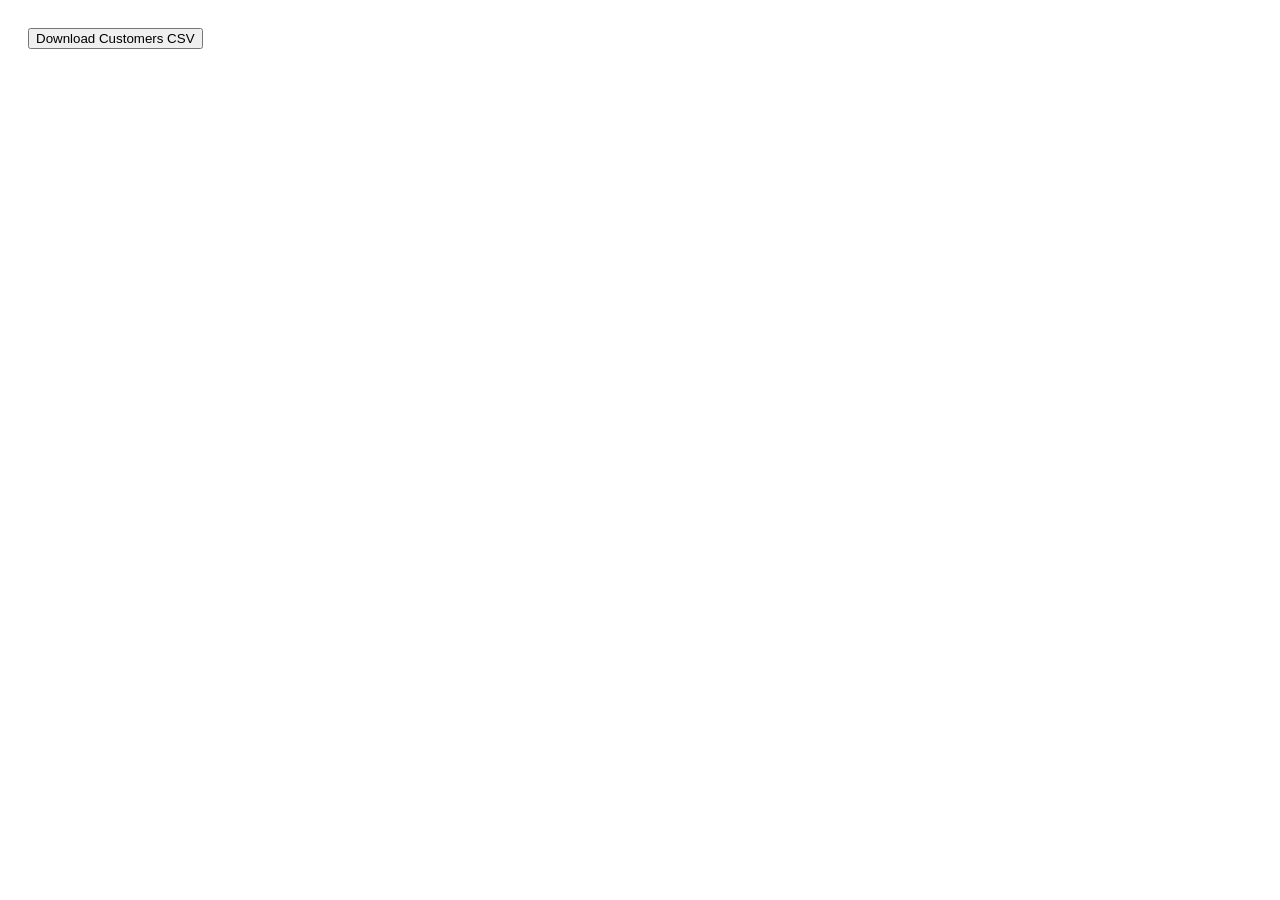
<file: gormsolutions_mobile_app/www/customer.html>
<!DOCTYPE html>
<html lang="en">
<head>
  <meta charset="UTF-8">
  <title>Download Customer CSV with Progress</title>
  <style>
    body {
      font-family: Arial, sans-serif;
      padding: 20px;
    }

    #progress-container {
      margin-top: 20px;
      width: 100%;
      background-color: #f3f3f3;
      border-radius: 6px;
      height: 25px;
      overflow: hidden;
      border: 1px solid #ccc;
    }

    #progress-bar {
      height: 100%;
      width: 0%;
      background-color: #4caf50;
      transition: width 0.3s;
    }

    #status-text {
      margin-top: 10px;
      font-size: 16px;
    }
  </style>
</head>
<body>

  <button id="downloadBtn" onclick="downloadCSV()">Download Customers CSV</button>

  <div id="progress-container" style="display:none;">
    <div id="progress-bar"></div>
  </div>
  <div id="status-text"></div>

  <script>
    async function downloadCSV() {
      const apiBase = 'https://erp.divacakes.com.ng/api/method/gormsolutions_mobile_app.custom_api.customer.get_customer_details';
      const limit = 1000;
      let offset = 0;
      let total = 0;
      let downloaded = 0;
      const customers = [];

      const headers = [
        'customer_name', 'name', 'mobile_no', 'email_id',
        'creation', 'loyalty_program', 'earned_points',
        'redeemed_points', 'remaining_points', 'conversion_rate',
        'redeemed_value', 'remaining_value'
      ];

      document.getElementById("downloadBtn").disabled = true;
      document.getElementById("progress-container").style.display = 'block';
      document.getElementById("status-text").textContent = 'Starting download...';

      try {
        // Step 1: Get total count
        const firstPage = await fetch(`${apiBase}?limit=${limit}&offset=${offset}`);
        const firstData = await firstPage.json();

        if (!firstData || !firstData.message || !Array.isArray(firstData.message.customers)) {
          alert("Invalid response");
          return;
        }

        customers.push(...firstData.message.customers);
        total = firstData.message.total_count || firstData.message.customers.length;
        downloaded = customers.length;
        updateProgress(downloaded, total);

        // Step 2: Fetch remaining pages
        offset += limit;

        while (downloaded < total) {
          const response = await fetch(`${apiBase}?limit=${limit}&offset=${offset}`);
          const result = await response.json();
          if (result.message && result.message.customers.length > 0) {
            customers.push(...result.message.customers);
            downloaded += result.message.customers.length;
            updateProgress(downloaded, total);
            offset += limit;
          } else {
            break;
          }
        }

        // Step 3: Generate CSV
        const csvRows = [headers.join(',')];

        customers.forEach(data => {
          const customer = {};
          for (const header of headers) {
            const value = data[header] ?? '';
            switch (header) {
              case 'earned_points':
              case 'redeemed_points':
              case 'remaining_points':
                customer[header] = parseInt(value) || 0;
                break;
              case 'conversion_rate':
              case 'redeemed_value':
              case 'remaining_value':
                customer[header] = parseFloat(value) || 0.0;
                break;
              default:
                customer[header] = value;
            }
          }

          const row = headers.map(h => `"${(customer[h] ?? '').toString().replace(/"/g, '""')}"`).join(',');
          csvRows.push(row);
        });

        const blob = new Blob([csvRows.join('\n')], { type: 'text/csv;charset=utf-8;' });
        const url = URL.createObjectURL(blob);
        const link = document.createElement("a");
        link.setAttribute("href", url);
        link.setAttribute("download", "customers.csv");
        document.body.appendChild(link);
        link.click();
        document.body.removeChild(link);

        document.getElementById("status-text").textContent = `✅ Download complete: ${downloaded} customers`;
      } catch (err) {
        console.error(err);
        document.getElementById("status-text").textContent = '❌ Error downloading customers.';
      } finally {
        document.getElementById("downloadBtn").disabled = false;
      }
    }

    function updateProgress(current, total) {
      const percent = Math.min(100, Math.floor((current / total) * 100));
      document.getElementById("progress-bar").style.width = percent + '%';
      document.getElementById("status-text").textContent = `Downloading... ${current} of ${total} (${percent}%)`;
    }
  </script>

</body>
</html>
</file>
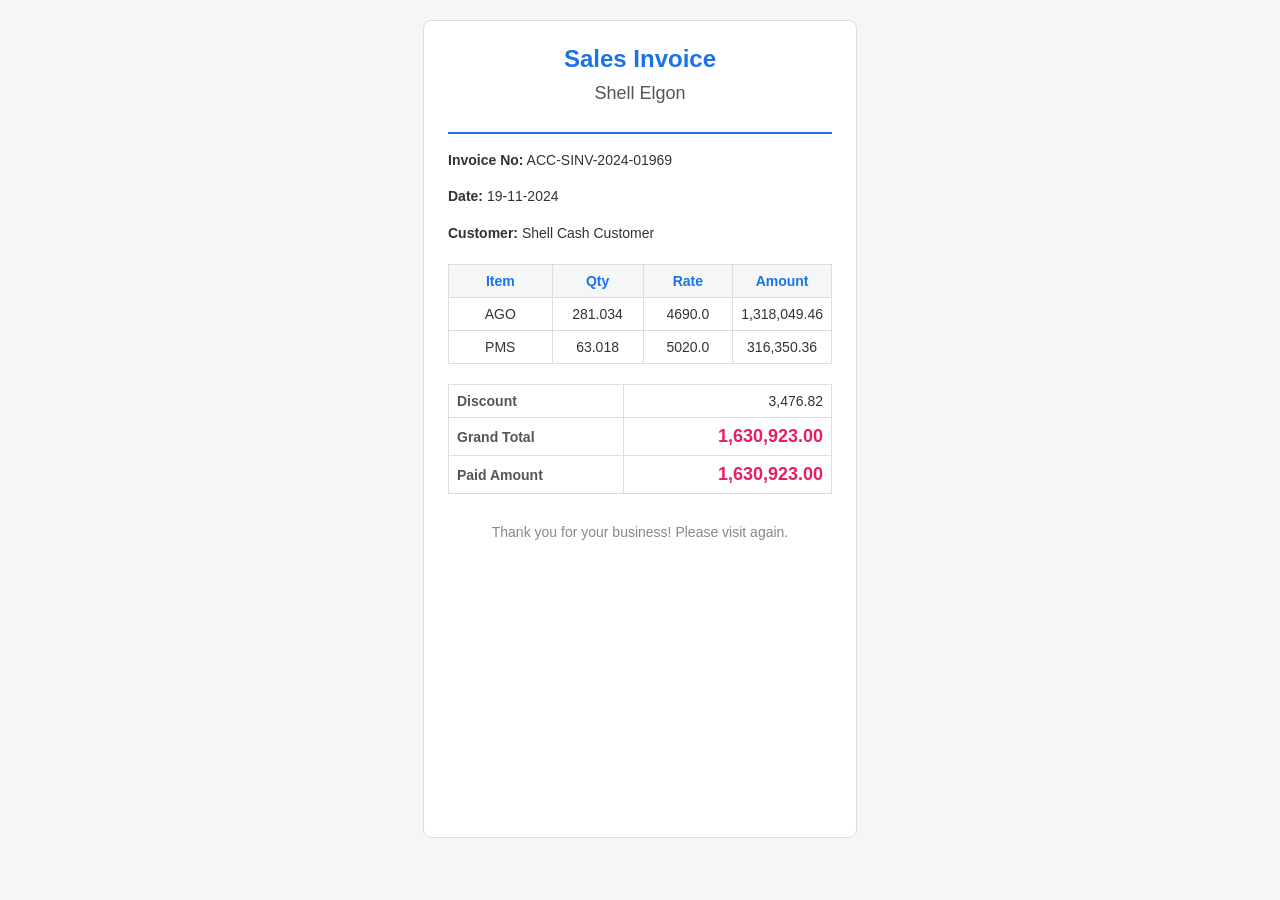
<file: gormsolutions_mobile_app/www/invoice.html>
<!DOCTYPE html>
<html lang="en">
<head>
    <meta charset="UTF-8">
    <meta name="viewport" content="width=device-width, initial-scale=1.0">
    <title>Sales Invoice</title>
    <style>
        /* General Styles */
        body {
            font-family: 'Arial', sans-serif;
            margin: 0;
            padding: 0;
            background-color: #f4f7f6;
            color: #333;
        }

        .print-format {
            width: 6in;
            padding: 20px;
            min-height: 8in;
            margin: 20px auto;
            background-color: #fff;
            border-radius: 8px;
            border: 1px solid #ddd;
        }

        .text-center {
            text-align: center;
        }

        .large-text {
            font-size: 24px;
            font-weight: bold;
            color: #1a73e8;
            margin: 0;
        }

        .sub-header {
            font-size: 18px;
            color: #555;
            margin-top: 10px;
        }

        .invoice-header {
            border-bottom: 2px solid #1a73e8;
            padding-bottom: 10px;
            margin-bottom: 15px;
        }

        .invoice-details {
            font-size: 14px;
            line-height: 1.6;
        }

        table {
            width: 100%;
            border-collapse: collapse;
            margin-top: 20px;
        }

        th, td {
            padding: 8px;
            text-align: center;
            border: 1px solid #ddd;
        }

        th {
            background-color: #f4f7f6;
            color: #1a73e8;
            font-size: 14px;
        }

        td {
            font-size: 14px;
        }

        .summary-table td {
            text-align: right;
        }

        .summary-table td:first-child {
            text-align: left;
            font-weight: bold;
            color: #555;
        }

        .total {
            font-size: 16px;
            font-weight: bold;
            color: #333;
        }

        .total-amount {
            color: #e91e63;
            font-size: 18px;
            font-weight: bold;
        }

        .thank-you {
            margin-top: 30px;
            font-size: 14px;
            color: #888;
            text-align: center;
        }

        /* Responsive Design */
        @media screen {
            .print-format {
                width: 4in;
                padding: 0.25in;
                min-height: 8in;
            }
        }
    </style>
</head>
<body>
    <div class="print-format">
        <div class="text-center invoice-header">
            <p class="large-text">Sales Invoice</p>
            <p class="sub-header">Shell Elgon</p>
        </div>

        <div class="invoice-details">
            <p><strong>Invoice No:</strong> ACC-SINV-2024-01969</p>
            <p><strong>Date:</strong> 19-11-2024</p>
            <p><strong>Customer:</strong> Shell Cash Customer</p>
        </div>

        <table>
            <thead>
                <tr>
                    <th width="30%">Item</th>
                    <th width="25%">Qty</th>
                    <th width="25%">Rate</th> <!-- Added Rate Column -->
                    <th width="20%">Amount</th>
                </tr>
            </thead>
            <tbody>
                <tr>
                    <td>AGO</td>
                    <td>281.034</td>
                    <td>4690.0</td> <!-- Displaying Rate -->
                    <td>1,318,049.46</td>
                </tr>
                <tr>
                    <td>PMS</td>
                    <td>63.018</td>
                    <td>5020.0</td> <!-- Displaying Rate -->
                    <td>316,350.36</td>
                </tr>
            </tbody>
        </table>

        <table class="summary-table">
            <tbody>
                <tr>
                    <td>Discount</td>
                    <td>3,476.82</td>
                </tr>
                <tr>
                    <td><strong>Grand Total</strong></td>
                    <td class="total-amount">1,630,923.00</td>
                </tr>
                <tr>
                    <td><strong>Paid Amount</strong></td>
                    <td class="total-amount">1,630,923.00</td>
                </tr>
            </tbody>
        </table>

        <p class="thank-you">Thank you for your business! Please visit again.</p>
    </div>
</body>
</html>
</file>
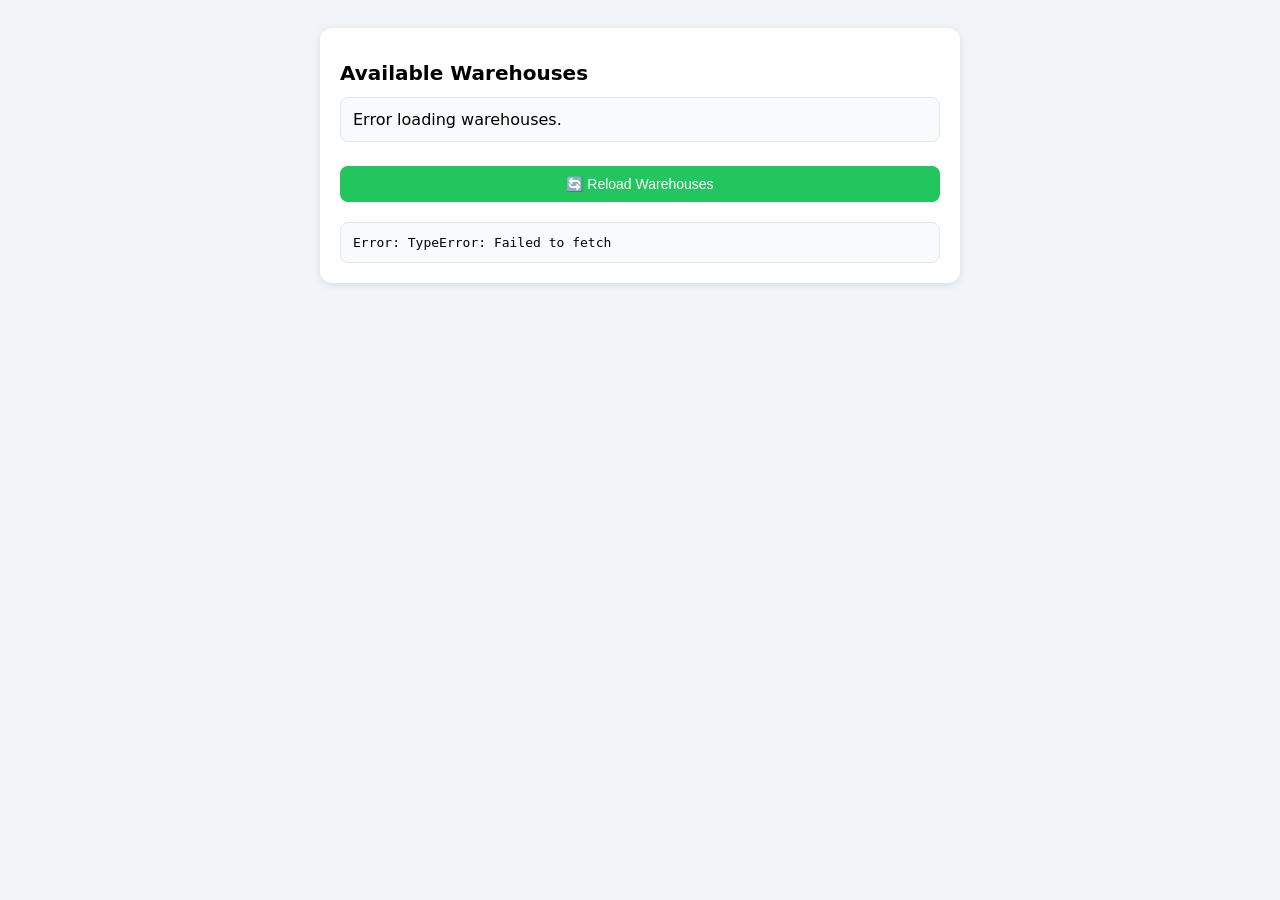
<file: gormsolutions_mobile_app/www/stock_transfer.html>
<!DOCTYPE html>
<html lang="en">
<head>
  <meta charset="UTF-8" />
  <meta name="viewport" content="width=device-width, initial-scale=1" />
  <title>User Warehouses</title>
  <style>
    body {
      font-family: system-ui, sans-serif;
      background: #f1f5f9;
      padding: 20px;
    }
    .card {
      max-width: 600px;
      margin: auto;
      background: #fff;
      padding: 20px;
      border-radius: 12px;
      box-shadow: 0 2px 8px rgba(0,0,0,0.1);
    }
    h1 {
      font-size: 20px;
      margin-bottom: 12px;
    }
    ul {
      list-style: none;
      padding: 0;
      margin: 0;
    }
    li {
      background: #f8fafc;
      padding: 12px;
      margin-bottom: 8px;
      border: 1px solid #e2e8f0;
      border-radius: 8px;
    }
    .reload {
      margin-top: 16px;
      width: 100%;
      padding: 10px;
      font-size: 14px;
      border: none;
      border-radius: 8px;
      cursor: pointer;
      background: #22c55e;
      color: white;
    }
    .reload:hover {
      background: #16a34a;
    }
    .response {
      margin-top: 20px;
      white-space: pre-wrap;
      font-family: monospace;
      background: #f8fafc;
      border: 1px solid #e2e8f0;
      padding: 12px;
      border-radius: 8px;
    }
  </style>
</head>
<body>
  <div class="card">
    <h1>Available Warehouses</h1>
    <ul id="warehouseList">
      <li>Loading…</li>
    </ul>
    <button class="reload" id="reloadBtn">🔄 Reload Warehouses</button>
    <div class="response" id="rawResponse">Response will appear here…</div>
  </div>

  <script>
    const list = document.getElementById('warehouseList');
    const rawResponse = document.getElementById('rawResponse');
    const reloadBtn = document.getElementById('reloadBtn');

    async function loadWarehouses(){
      list.innerHTML = '<li>Loading…</li>';
      rawResponse.textContent = 'Fetching…';

      try {
        const res = await fetch("https://ashlink.gorm.cloud/api/method/gormsolutions_mobile_app.custom_api.stock.transfer_stock.get_non_default_user_warehouses");
        const data = await res.json();

        const warehouses = data?.message?.warehouses || [];

        if(warehouses.length){
          list.innerHTML = warehouses.map(w => `<li>${w}</li>`).join('');
        } else {
          list.innerHTML = '<li>No warehouses found.</li>';
        }

        rawResponse.textContent = JSON.stringify(data, null, 2);
      } catch (err){
        list.innerHTML = '<li>Error loading warehouses.</li>';
        rawResponse.textContent = 'Error: ' + err;
      }
    }

    reloadBtn.addEventListener('click', loadWarehouses);

    // initial load
    loadWarehouses();
  </script>
</body>
</html>
</file>
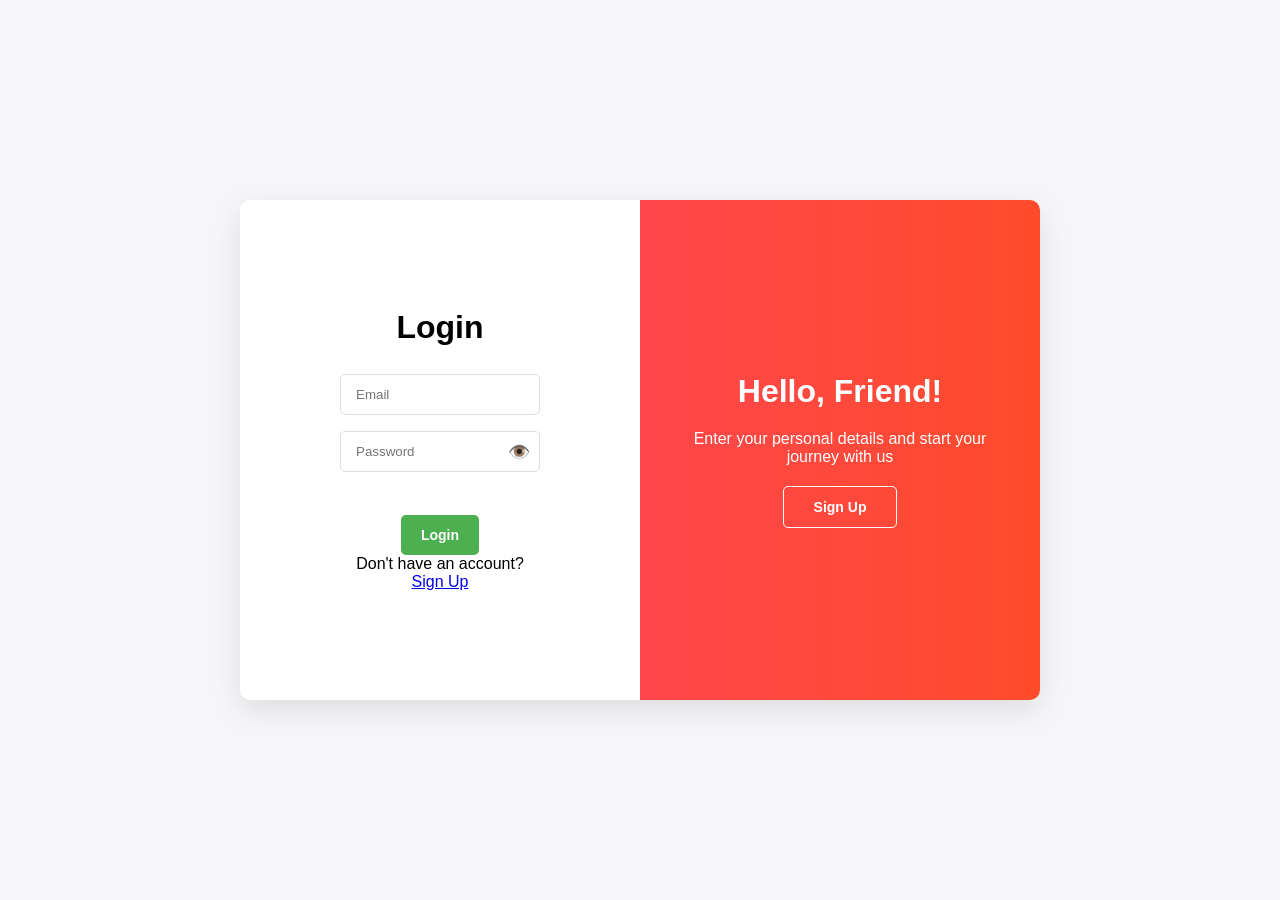
<file: gormsolutions_mobile_app/www/user_login.html>
<!DOCTYPE html>
<html lang="en">
<head>
    <meta charset="UTF-8">
    <meta name="viewport" content="width=device-width, initial-scale=1.0">
    <link rel="stylesheet" href="styles.css">
    <title>Login & Sign Up</title>
</head>
<body>
    <div class="container" id="container">
        <div class="form-container sign-up-container">
            <form id="signupForm">
                <h1>Sign Up</h1>
                <input type="text" placeholder="Name" required>
                <input type="email" placeholder="Email" required>
                <div class="password-container">
                    <input type="password" id="signupPassword" placeholder="Password" required>
                    <span class="toggle-password" id="toggleSignupPassword">👁️</span>
                </div>
                <button type="submit">Sign Up</button>
                <span>Already have an account? <a href="#" id="signInLink">Login</a></span>
            </form>
        </div>
        <div class="form-container login-container">
            <form id="loginForm">
                <h1>Login</h1>
                <input type="email" placeholder="Email" required>
                <div class="password-container">
                    <input type="password" id="loginPassword" placeholder="Password" required>
                    <span class="toggle-password" id="toggleLoginPassword">👁️</span>
                </div>
                <button type="submit">Login</button>
                <span>Don't have an account? <a href="#" id="signUpLink">Sign Up</a></span>
            </form>
        </div>
        <div class="overlay-container">
            <div class="overlay">
                <div class="overlay-panel overlay-left">
                    <h1>Welcome Back!</h1>
                    <p>To keep connected with us, please login with your personal info</p>
                    <button class="ghost" id="signIn">Login</button>
                </div>
                <div class="overlay-panel overlay-right">
                    <h1>Hello, Friend!</h1>
                    <p>Enter your personal details and start your journey with us</p>
                    <button class="ghost" id="signUp">Sign Up</button>
                </div>
            </div>
        </div>
    </div>    
    
    <script src="script.js"></script>
</body>
</html>
</file>
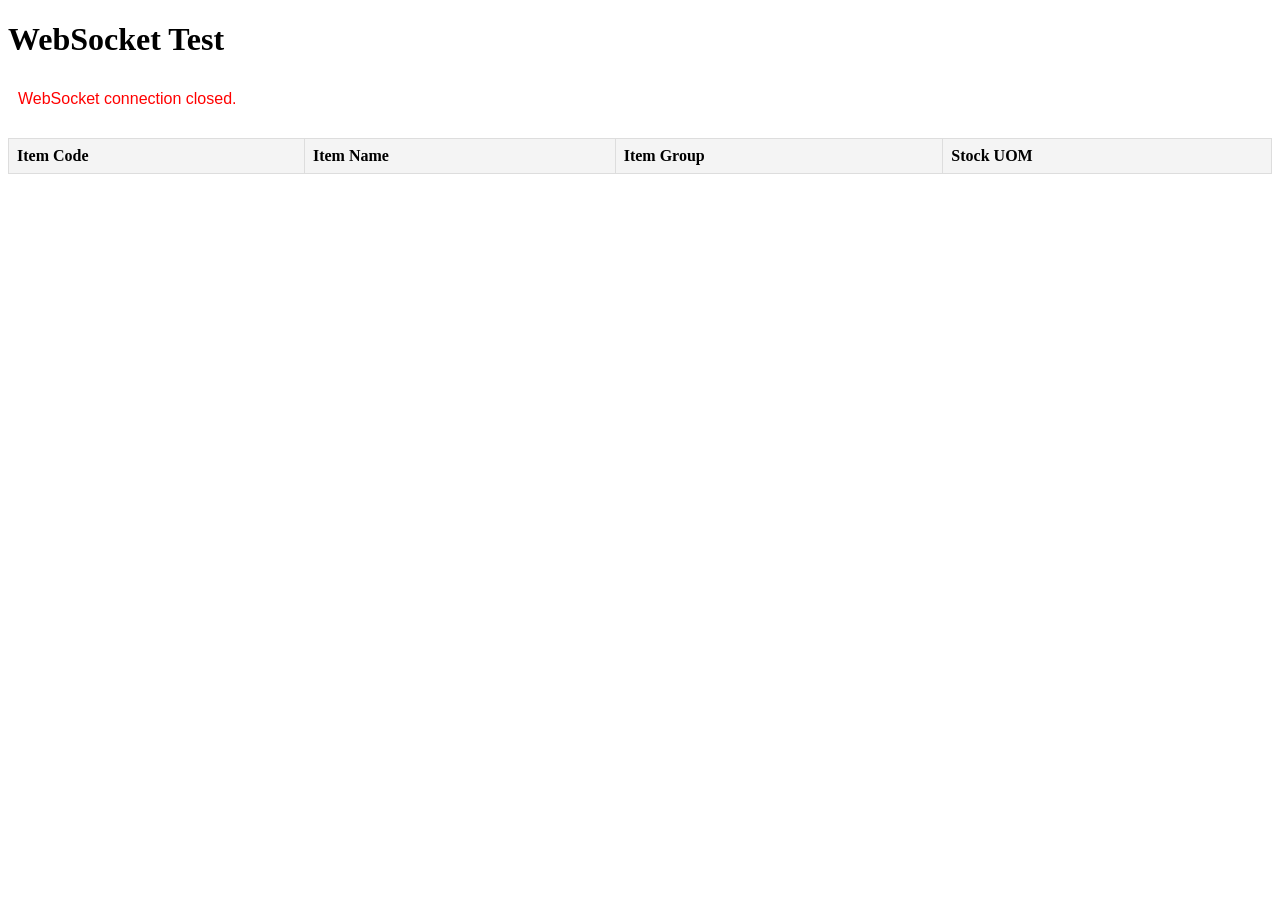
<file: gormsolutions_mobile_app/www/websocket.html>
<!DOCTYPE html>
<html lang="en">
<head>
    <meta charset="UTF-8">
    <meta name="viewport" content="width=device-width, initial-scale=1.0">
    <title>WebSocket Test</title>
    <style>
        table {
            border-collapse: collapse;
            width: 100%;
            margin-top: 20px;
        }
        th, td {
            border: 1px solid #ddd;
            padding: 8px;
            text-align: left;
        }
        th {
            background-color: #f4f4f4;
        }
        #output {
            font-family: Arial, sans-serif;
            margin-top: 20px;
        }
        .status-message {
            margin-top: 10px;
            padding: 10px;
            font-size: 16px;
            color: green;
        }
        .error-message {
            color: red;
        }
    </style>
</head>
<body>
    <h1>WebSocket Test</h1>
    <div id="output" class="status-message"></div>
    <table id="itemsTable">
        <thead>
            <tr>
                <th>Item Code</th>
                <th>Item Name</th>
                <th>Item Group</th>
                <th>Stock UOM</th>
            </tr>
        </thead>
        <tbody>
        </tbody>
    </table>

    <script>
        // WebSocket connection to listen for real-time updates from Frappe
        const ws = new WebSocket("wss://147.79.101.23/socket.io");

        // On WebSocket open
        ws.onopen = () => {
            console.log("WebSocket connection established!");
            document.getElementById("output").innerHTML = "<span class='status-message'>WebSocket connection established!</span>";
        };

        // Handle incoming messages (real-time events)
        ws.onmessage = (event) => {
            const response = JSON.parse(event.data);
            
            // Check for item data update event
            if (response.event === 'item_data_update') {
                const items = response.message.items;
                console.log("Items received:", items);

                // Update the table with fetched items
                const tableBody = document.querySelector("#itemsTable tbody");
                tableBody.innerHTML = "";  // Clear existing rows

                items.forEach(item => {
                    const row = document.createElement("tr");
                    row.innerHTML = `
                        <td>${item.item_code}</td>
                        <td>${item.item_name}</td>
                        <td>${item.item_group}</td>
                        <td>${item.stock_uom}</td>
                    `;
                    tableBody.appendChild(row);
                });
            }
        };

        // Handle WebSocket errors
        ws.onerror = (error) => {
            console.error("WebSocket error:", error);
            document.getElementById("output").innerHTML = "<span class='error-message'>WebSocket error: " + error.message + "</span>";
        };

        // On WebSocket close
        ws.onclose = () => {
            console.log("WebSocket connection closed.");
            document.getElementById("output").innerHTML = "<span class='error-message'>WebSocket connection closed.</span>";
        };
    </script>
</body>
</html>
</file>
<file: gormsolutions_mobile_app/www/styles.css>
* {
    box-sizing: border-box;
    margin: 0;
    padding: 0;
    font-family: Arial, sans-serif;
}

body, html {
    height: 100%;
    display: flex;
    align-items: center;
    justify-content: center;
    background-color: #f6f5f7;
}

.container {
    position: relative;
    width: 900px;
    height: 500px;
    background-color: #fff;
    overflow: hidden;
    border-radius: 10px;
    box-shadow: 0 10px 30px rgba(0, 0, 0, 0.1);
    display: flex;
}

.form-container {
    display: none;
}
.form-container.active {
    display: block;
    position: absolute;
    width: 50%;
    top: 0;
    height: 100%;
    transition: transform 0.6s ease-in-out;
}

/* Adjust positioning based on panel status */
.login-container {
    left: 0;
}

.sign-up-container {
    left: 50%;
}


.container.right-panel-active .login-container {
    transform: translateX(100%);
}
.container.right-panel-active .sign-up-container {
    transform: translateX(-100%);
}

form {
    background-color: #fff;
    display: flex;
    flex-direction: column;
    align-items: center;
    justify-content: center;
    padding: 0 50px;
    height: 100%;
    text-align: center;
}

h1 {
    font-weight: bold;
    margin-bottom: 20px;
}

input {
    margin: 8px 0;
    padding: 12px 15px;
    width: 100%;
    border: 1px solid #ddd;
    border-radius: 5px;
}

button {
    margin-top: 20px;
    padding: 12px 20px;
    font-size: 14px;
    font-weight: bold;
    color: #fff;
    background-color: #4CAF50;
    border: none;
    cursor: pointer;
    border-radius: 5px;
    transition: background-color 0.3s ease;
}

button:hover {
    background-color: #43a047;
}

.overlay-container {
    position: absolute;
    top: 0;
    left: 50%;
    width: 50%;
    height: 100%;
    overflow: hidden;
    transition: transform 0.6s ease-in-out;
    z-index: 100;
}

.container.right-panel-active .overlay-container {
    transform: translateX(-100%);
}

.overlay {
    background: #ff4b2b;
    background: linear-gradient(to right, #ff416c, #ff4b2b);
    position: relative;
    left: -100%;
    width: 200%;
    height: 100%;
    transition: transform 0.6s ease-in-out;
}

.container.right-panel-active .overlay {
    transform: translateX(50%);
}

.overlay-panel {
    position: absolute;
    display: flex;
    flex-direction: column;
    align-items: center;
    justify-content: center;
    padding: 0 40px;
    text-align: center;
    width: 50%;
    height: 100%;
    color: #fff;
    transition: transform 0.6s ease-in-out;
}

.overlay-left {
    transform: translateX(-20%);
}

.overlay-right {
    right: 0;
    transform: translateX(0);
}

.container.right-panel-active .overlay-left {
    transform: translateX(0);
}

.container.right-panel-active .overlay-right {
    transform: translateX(20%);
}

.ghost {
    background-color: transparent;
    border: 1px solid #fff;
    padding: 12px 30px;
    color: #fff;
    font-weight: bold;
    cursor: pointer;
    transition: background-color 0.3s ease;
}

.ghost:hover {
    background-color: rgba(255, 255, 255, 0.2);
}


* {
    box-sizing: border-box;
}

body, html {
    height: 100%;
    margin: 0;
    font-family: Arial, sans-serif;
    display: flex;
    align-items: center;
    justify-content: center;
    background-color: #f6f5f7;
}

.container {
    background-color: #fff;
    border-radius: 10px;
    box-shadow: 0 10px 30px rgba(0, 0, 0, 0.1);
    width: 800px;
    max-width: 100%;
    min-height: 480px;
    position: relative;
    overflow: hidden;
    display: flex;
    align-items: center;
}

.form-container {
    position: absolute;
    top: 0;
    height: 100%;
    width: 50%;
    transition: transform 0.6s ease-in-out, opacity 0.6s ease-in-out;
    display: flex;
    align-items: center;
    justify-content: center;
    text-align: center;
    flex-direction: column;
    padding: 0 50px;
}

.login-container {
    left: 0;
    opacity: 1;
    z-index: 2;
}

.sign-up-container {
    left: 0;
    opacity: 0;
    z-index: 1;
}

.container.right-panel-active .login-container {
    transform: translateX(100%);
    opacity: 0;
    z-index: 1;
}

.container.right-panel-active .sign-up-container {
    transform: translateX(100%);
    opacity: 1;
    z-index: 2;
}


.password-container {
    position: relative;
    margin-bottom: 15px; /* Space between input fields */
}

.password-container input {
    width: 100%;
    padding-right: 30px; /* Space for the icon */
}

.toggle-password {
    position: absolute;
    right: 10px; /* Position the icon inside the input */
    top: 50%;
    transform: translateY(-50%);
    cursor: pointer; /* Change cursor to pointer on hover */
    font-size: 18px; /* Size of the icon */
}
</file>
